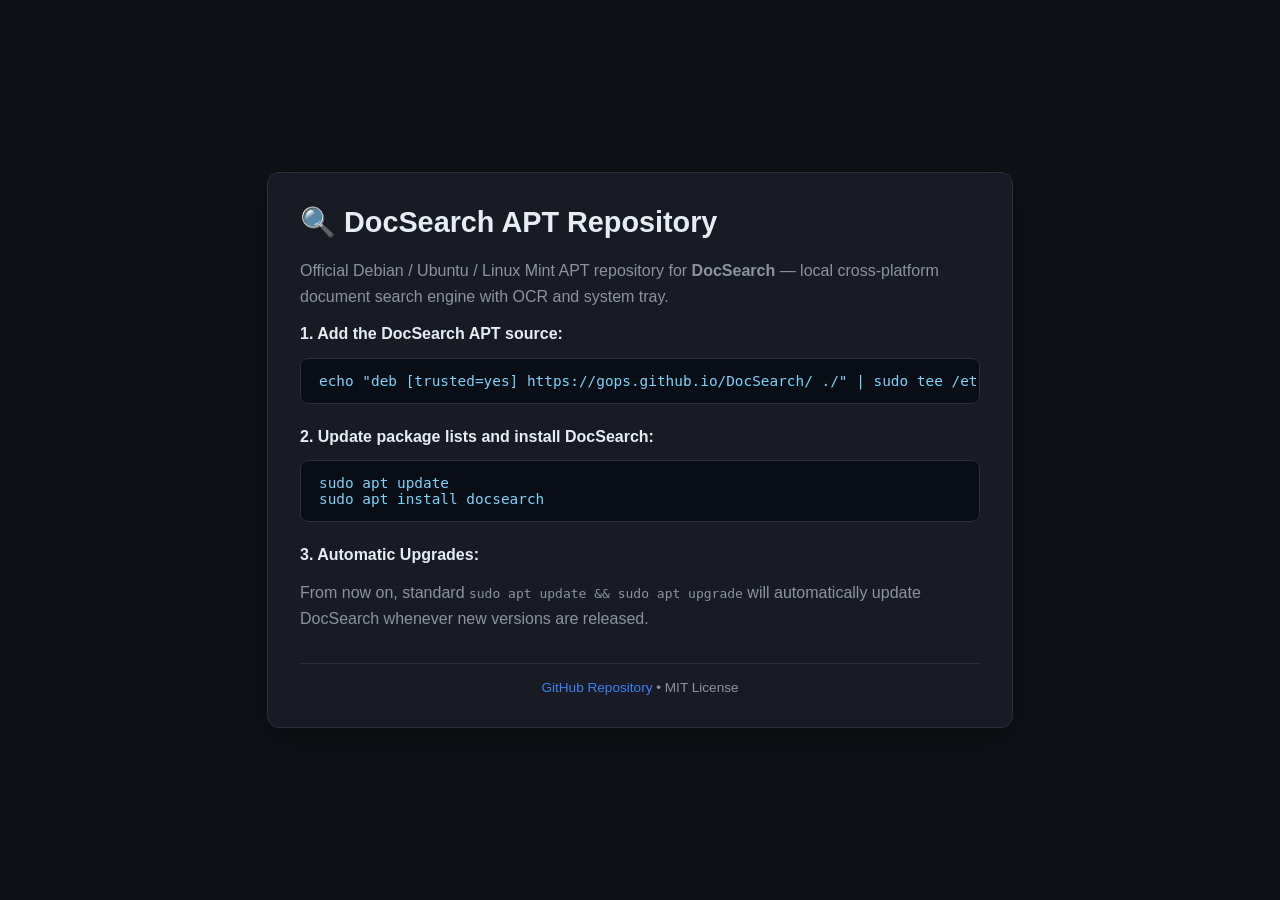
<file: index.html>
<!DOCTYPE html>
<html lang="en">
<head>
  <meta charset="UTF-8">
  <meta name="viewport" content="width=device-width, initial-scale=1.0">
  <title>DocSearch APT Repository</title>
  <style>
    :root {
      --bg: #0f1117;
      --card-bg: #181b24;
      --border: #2a2e3d;
      --text: #e6edf3;
      --text-muted: #8b949e;
      --accent: #3b82f6;
      --code-bg: #090d16;
    }
    body {
      font-family: -apple-system, BlinkMacSystemFont, "Segoe UI", Roboto, sans-serif;
      background: var(--bg);
      color: var(--text);
      display: flex;
      justify-content: center;
      align-items: center;
      min-height: 100vh;
      margin: 0;
      padding: 20px;
      box-sizing: border-box;
    }
    .card {
      background: var(--card-bg);
      border: 1px solid var(--border);
      border-radius: 12px;
      max-width: 680px;
      width: 100%;
      padding: 32px;
      box-shadow: 0 12px 30px rgba(0, 0, 0, 0.4);
    }
    h1 {
      margin-top: 0;
      font-size: 1.8rem;
      display: flex;
      align-items: center;
      gap: 12px;
    }
    p {
      color: var(--text-muted);
      line-height: 1.6;
    }
    pre {
      background: var(--code-bg);
      border: 1px solid var(--border);
      border-radius: 8px;
      padding: 14px 18px;
      overflow-x: auto;
      font-family: ui-monospace, SFMono-Regular, Menlo, Monaco, Consolas, monospace;
      font-size: 0.9rem;
      color: #7dd3fc;
    }
    .step {
      margin-bottom: 24px;
    }
    .step-title {
      font-weight: 600;
      margin-bottom: 8px;
      color: var(--text);
    }
    a {
      color: var(--accent);
      text-decoration: none;
    }
    a:hover {
      text-decoration: underline;
    }
    .footer {
      margin-top: 32px;
      padding-top: 16px;
      border-top: 1px solid var(--border);
      font-size: 0.85rem;
      text-align: center;
      color: var(--text-muted);
    }
  </style>
</head>
<body>
  <div class="card">
    <h1>🔍 DocSearch APT Repository</h1>
    <p>Official Debian / Ubuntu / Linux Mint APT repository for <strong>DocSearch</strong> — local cross-platform document search engine with OCR and system tray.</p>

    <div class="step">
      <div class="step-title">1. Add the DocSearch APT source:</div>
      <pre>echo "deb [trusted=yes] https://gops.github.io/DocSearch/ ./" | sudo tee /etc/apt/sources.list.d/docsearch.list</pre>
    </div>

    <div class="step">
      <div class="step-title">2. Update package lists and install DocSearch:</div>
      <pre>sudo apt update
sudo apt install docsearch</pre>
    </div>

    <div class="step">
      <div class="step-title">3. Automatic Upgrades:</div>
      <p>From now on, standard <code>sudo apt update && sudo apt upgrade</code> will automatically update DocSearch whenever new versions are released.</p>
    </div>

    <div class="footer">
      <a href="https://github.com/gops/DocSearch" target="_blank" rel="noopener">GitHub Repository</a> • MIT License
    </div>
  </div>
</body>
</html>
</file>
